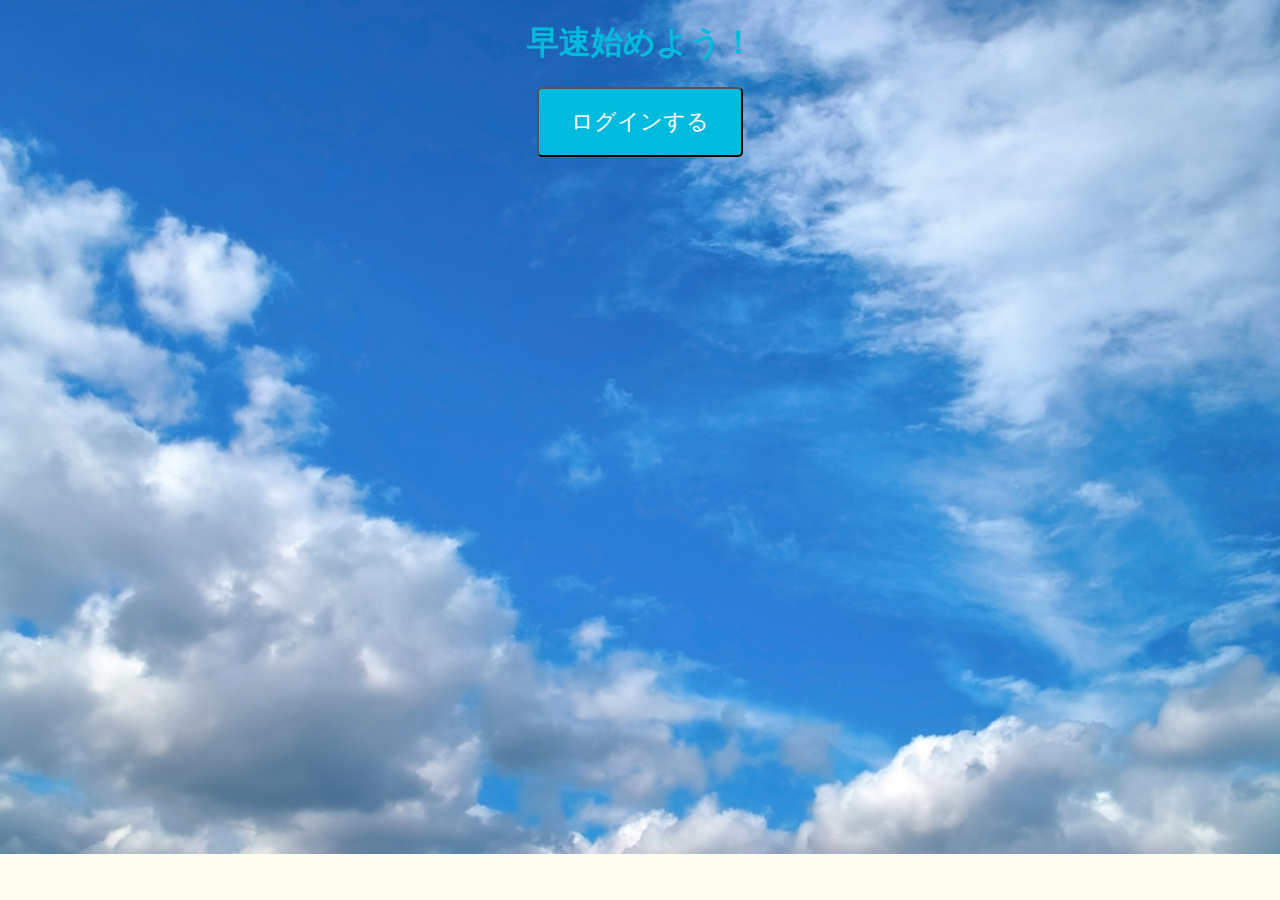
<file: FinanceSystem/index.html>
<!DOCTYPE html>
<html lang="ja">
    <head>
        <meta charset="UTF-8">
        <title>家計簿システム</title>
        <meta name = "desctription" content="お金の管理がしやすいように自分でアレンジを加えていく家計簿システムです。">
        <link rel="stylesheet" href="css\firstpage.css">
    </head>

    <body>
        <h1>早速始めよう！</h1>
        <div align = "center" class="login">
         <button onclick="location.href='loginpage.html'">ログインする</button>
        </div>
    </body>
</html>
</file>
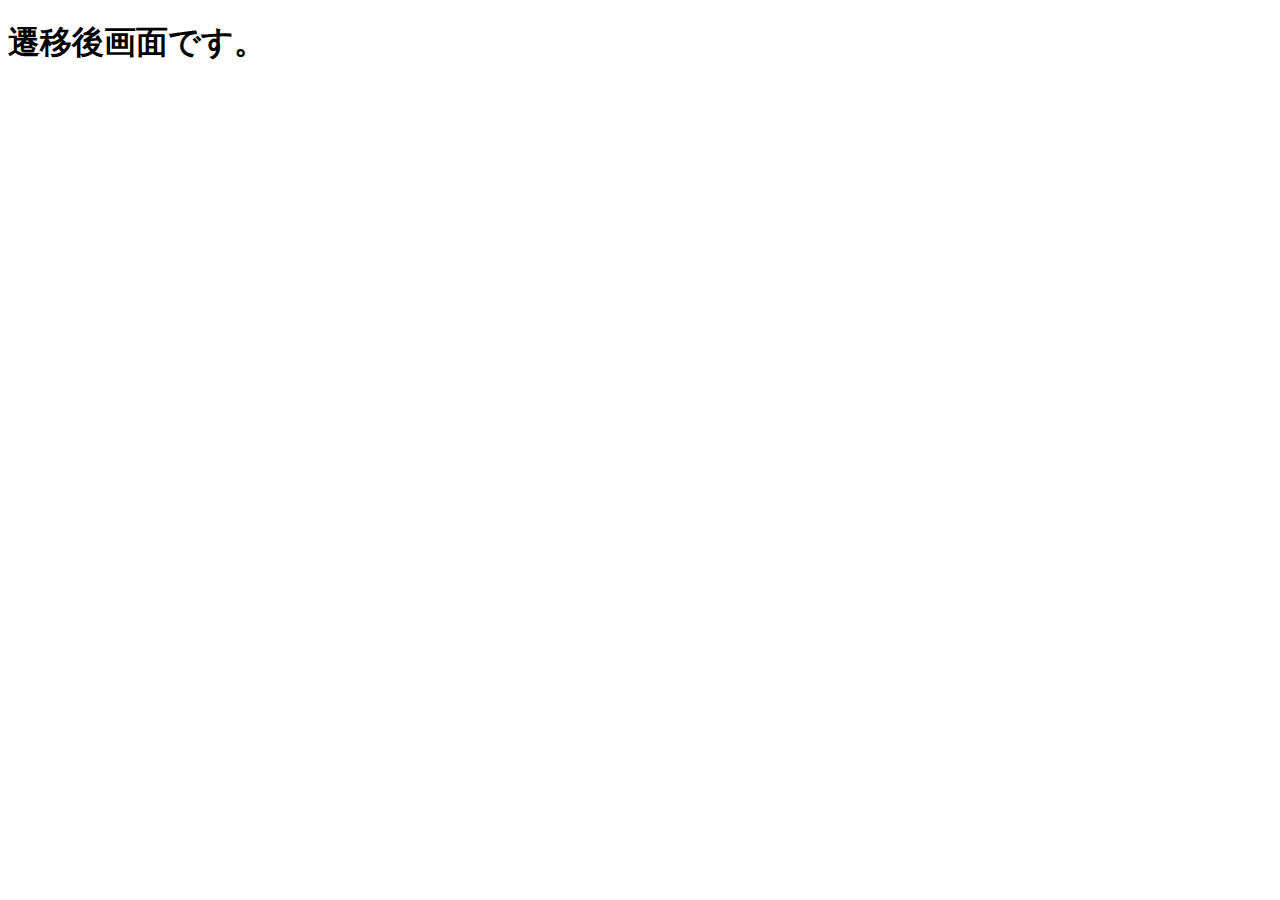
<file: aftermovingpage.html>
<!DOCTYPE html>
<html lang="ja">
    <head>
        <meta charset="UTF-8">
        <title>遷移先のページ</title>
        <meta name="description" content="遷移後の画面です。">
    </head>

    <body>
        <h1>遷移後画面です。</h1>
    </body>
</html>
</file>
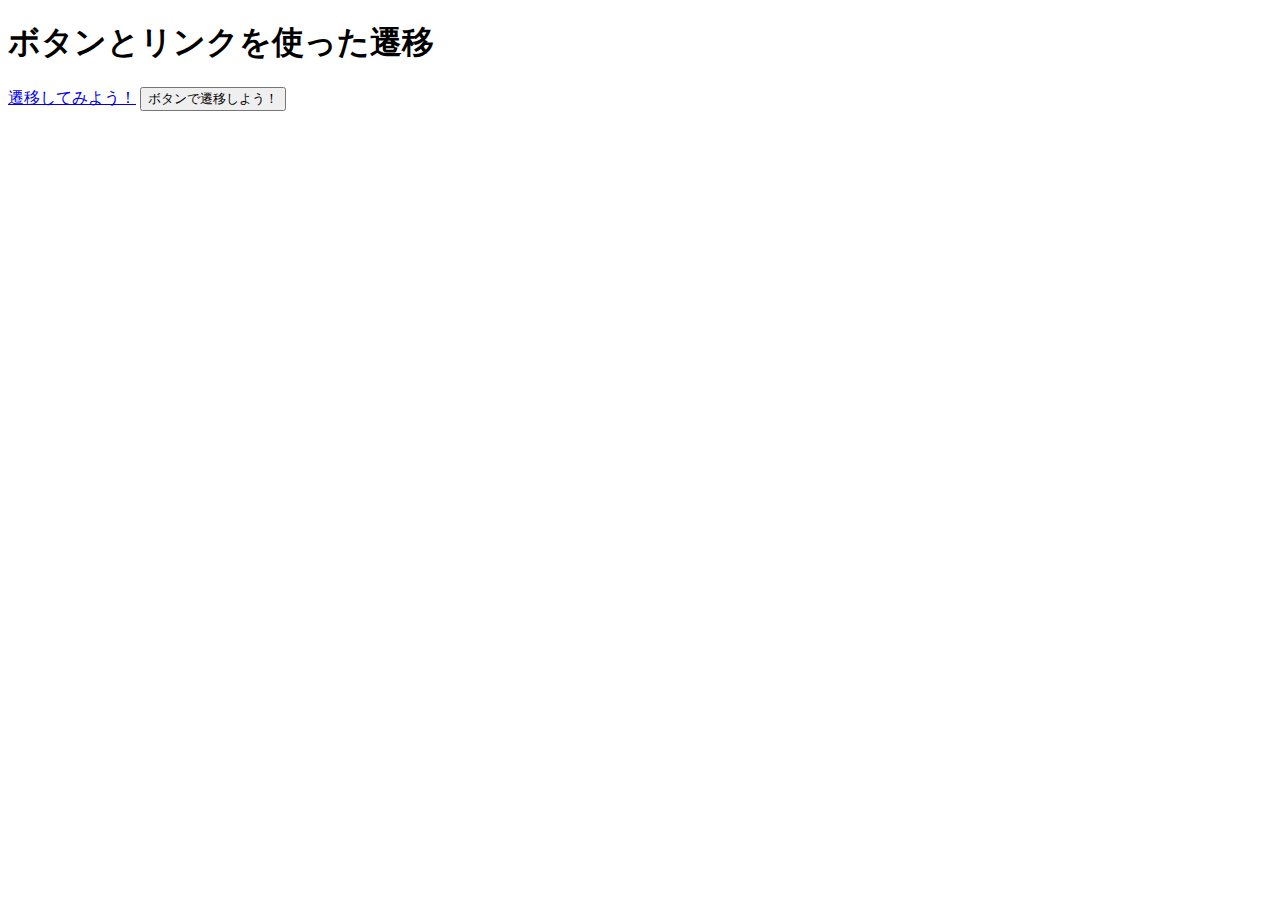
<file: beforemovingpage.html>
<!DOCTYPE html>
<html lang="ja">
    <head>
        <meta charset="UTF-8">
        <title>遷移前のページ</title>
        <meta name="description" content="画面遷移の試験です。">
    </head>

    <body>
        <h1>ボタンとリンクを使った遷移</h1>
        <a href="aftermovingpage.html">遷移してみよう！</a>
        <button onclick="location.href='aftermovingpage.html'">ボタンで遷移しよう！</button>
    </body>

</html>
</file>
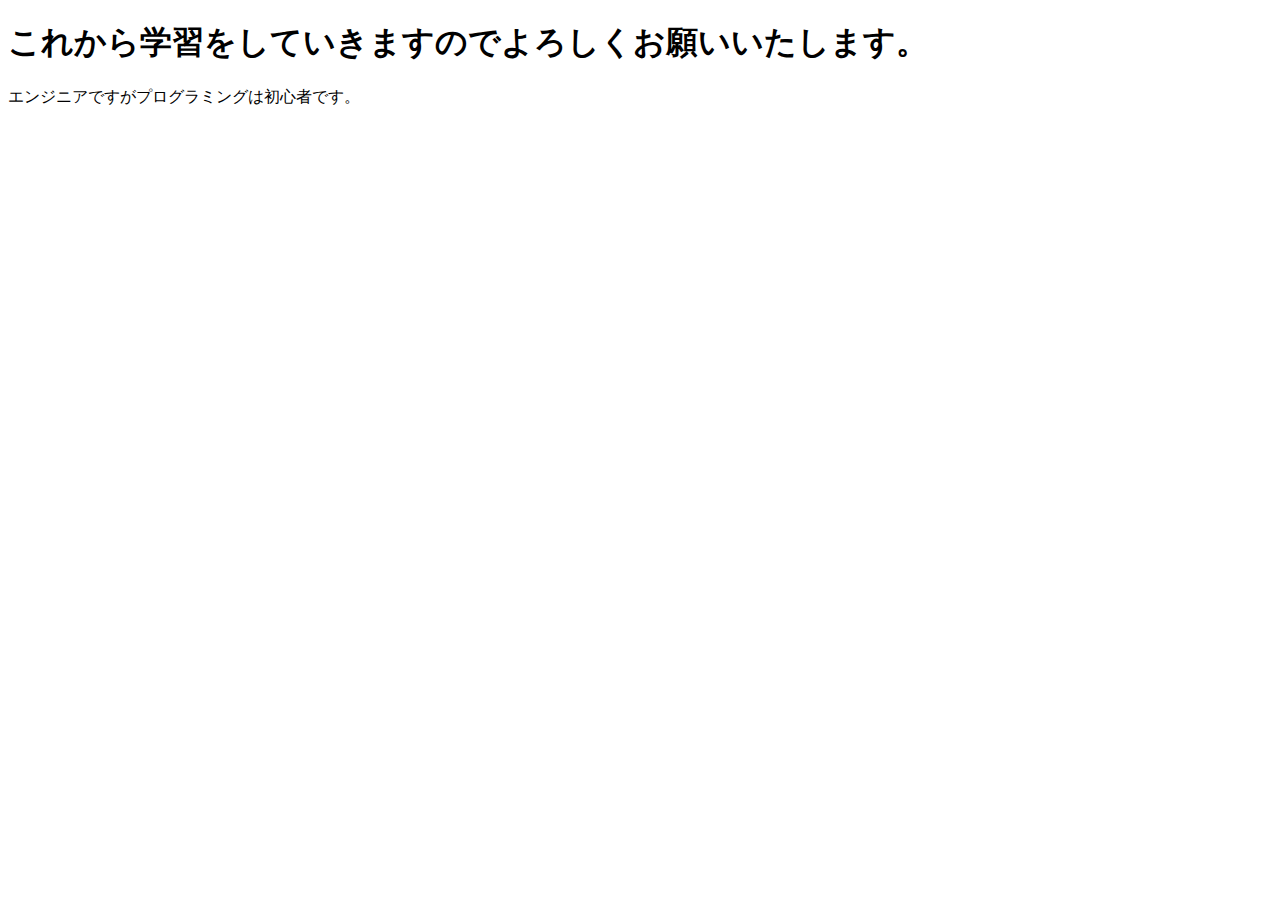
<file: initialtest.html>
<!DOCTYPE html>
<html lang="ja">
    <head>
        <meta charset="UTF-8">
        <title>GitHubの出力テストです</title>
        <meta name="description" content="GitHubをこれから使用していくにあたっての確認">
    </head>

    <body>
        <h1>これから学習をしていきますのでよろしくお願いいたします。</h1>
        <p>エンジニアですがプログラミングは初心者です。</p>
    </body>
</html>
</file>
